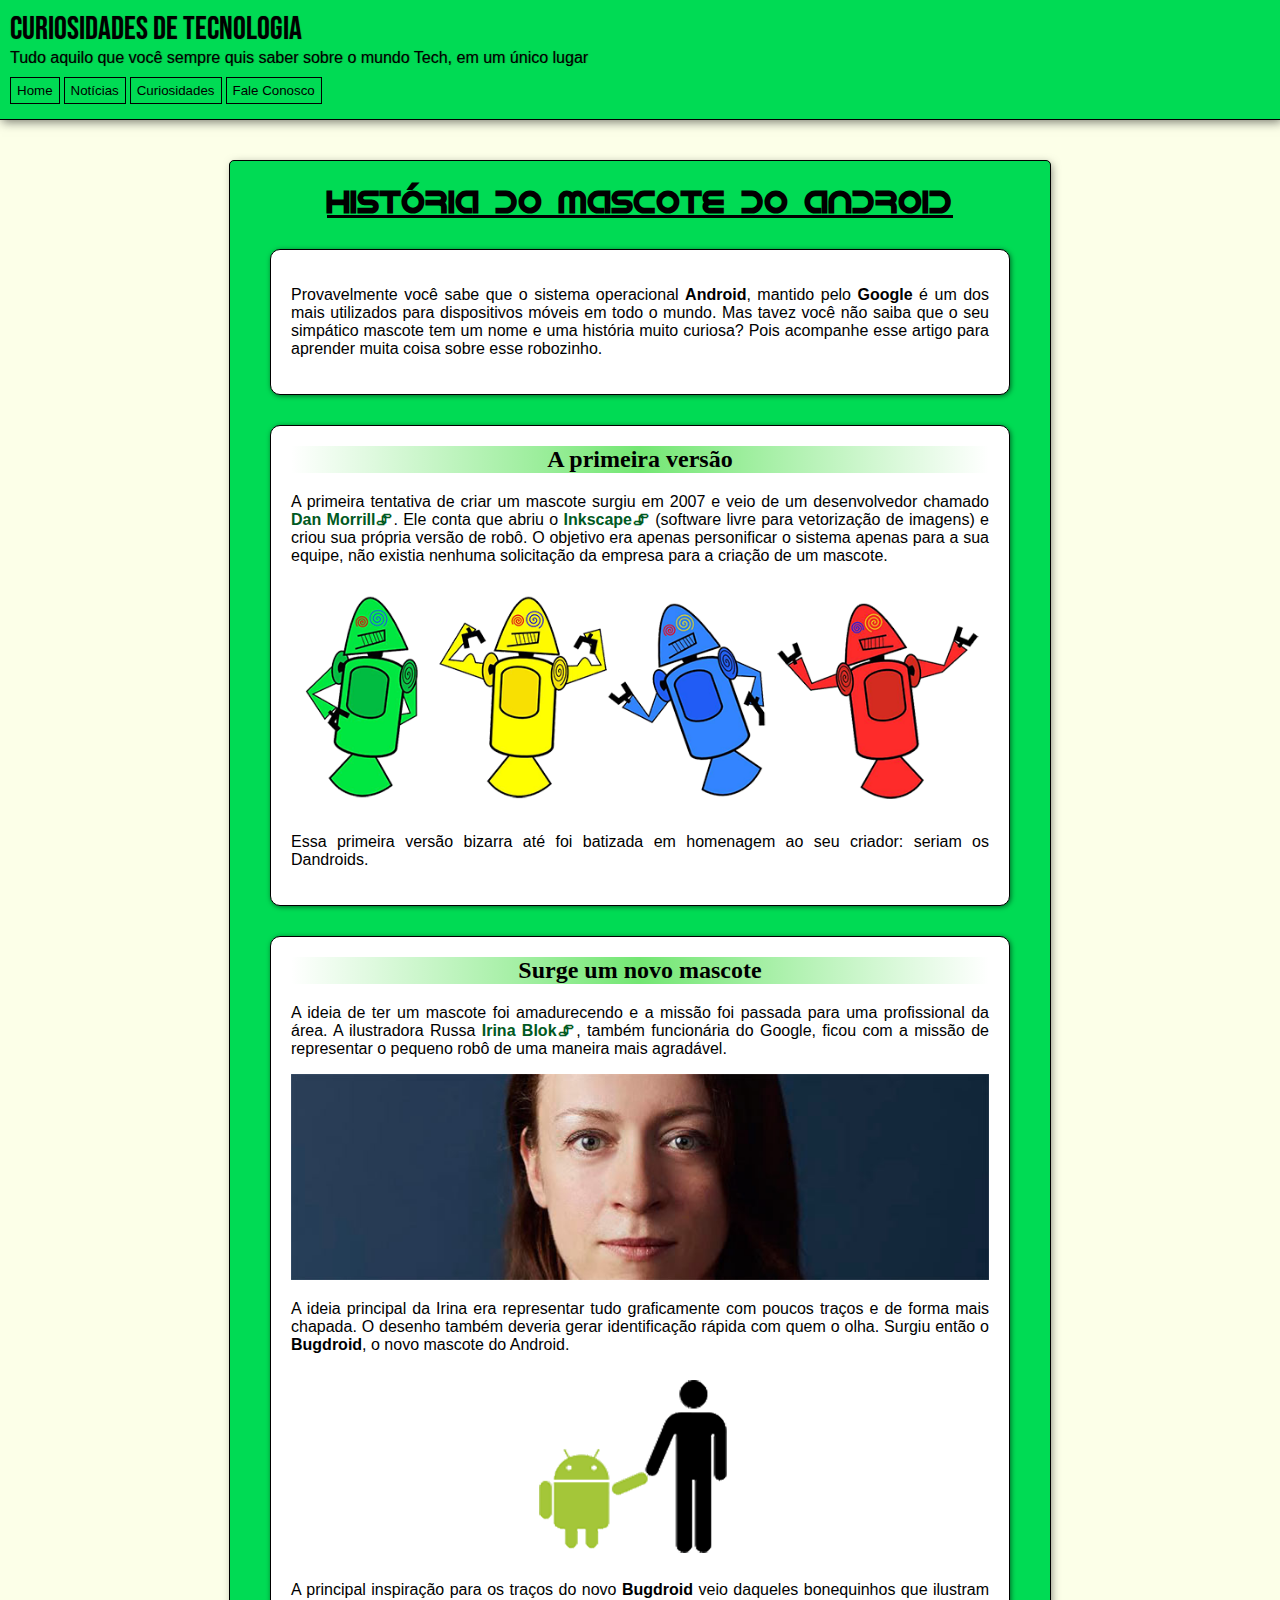
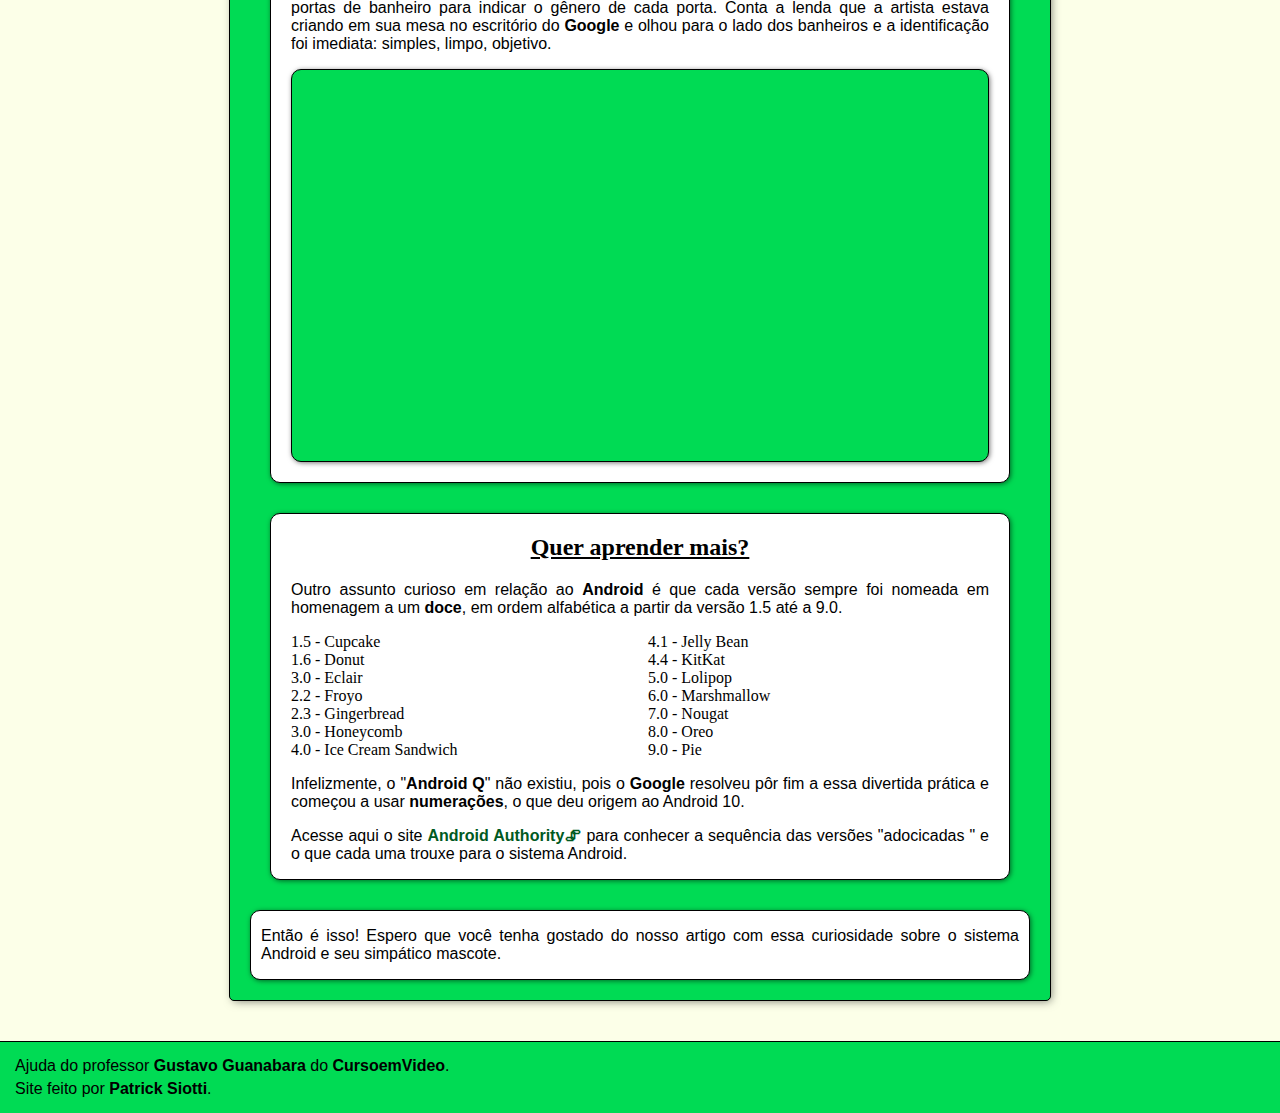
<file: projeto-site_01-main/projeto 01/index.html>
<!DOCTYPE html>
<html lang="pt-br">

<head>
    <meta charset="UTF-8">
    <meta http-equiv="X-UA-Compatible" content="IE=edge">
    <meta name="viewport" content="width=device-width, initial-scale=1.0">
    <title>Curiosidades da Internet</title>
    <link rel="stylesheet" href="style.css">
    <link rel="shortcut icon" href="img/favicon.ico" href="__MACOSX/imagens/_favicon.ico" type="image/x-icon">
</head>

<body>
    <header>
        <h1>Curiosidades de Tecnologia</h1>

        <p>Tudo aquilo que você sempre quis saber sobre o mundo Tech, em um único lugar</p>

        <nav>
            <a href="#"><button>Home</button></a>
            <a href="#"><button>Notícias</button></a>
            <a href="#"><button>Curiosidades</button></a>
            <a href="#"><button>Fale Conosco</button></a>
        </nav>
    </header>
    <main>
        <article>
            <h1>História do Mascote do Android</h1>
            <section>

                <p>Provavelmente você sabe que o sistema operacional <strong>Android</strong>, mantido pelo <strong>Google</strong> é um dos mais utilizados para dispositivos móveis em todo o mundo. Mas tavez você não saiba que o seu simpático mascote tem um nome e uma história muito curiosa? Pois acompanhe esse artigo para aprender muita coisa sobre esse robozinho.</p>

            </section>
            <section>

                <h2>A primeira versão</h2>

                <p>A primeira tentativa de criar um mascote surgiu em 2007 e veio de um desenvolvedor chamado <a class="external" hreflang="pt-br" rel="external" target="_blank" href="https://androidcommunity.com/dan-morrill-shows-us-the-android-mascot-that-almost-was-20130103/">Dan Morrill</a>. Ele conta que abriu o <a class="external" href="https://inkscape.org/pt-br/" target="_blank" hreflang="pt-br" rel="external">Inkscape</a> (software livre para vetorização de imagens) e criou sua própria versão de robô. O objetivo era apenas personificar o sistema apenas para a sua equipe, não existia nenhuma solicitação da empresa para a criação de um mascote.</p>

                <picture>
                    <source media="(max-width: 500px)" srcset="img/dan-droids-pq.png" type="image/png" width="350px">
                    <img id="dandroid" src="img/dan-droids.png" alt="foto dos mascotes do android" width="700px">
                </picture>

                <p>Essa primeira versão bizarra até foi batizada em homenagem ao seu criador: seriam os Dandroids.</p>

            </section>
            <section>

                <h2>Surge um novo mascote</h2>

                <p>A ideia de ter um mascote foi amadurecendo e a missão foi passada para uma profissional da área. A ilustradora Russa <a class="external" href="https://www.irinablok.com/android" target="_blank" hreflang="pt-br" rel="external">Irina Blok</a>, também funcionária do Google, ficou com a missão de representar o pequeno robô de uma maneira mais agradável.</p>

                <picture>
                    <source media="(max-width: 450px)" srcset="img/irina-blok-pq.jpg" type="image/png" width="300px">
                    <img src="img/irina-blok.jpg" alt="foto de irina, criadora do bugdroid" width="600px">
                </picture>

                <p>A ideia principal da Irina era representar tudo graficamente com poucos traços e de forma mais chapada. O desenho também deveria gerar identificação rápida com quem o olha. Surgiu então o <strong>Bugdroid</strong>, o novo mascote do Android.</p>

                <img src="img/bugdroid.png" alt="foto do bugdroid" id="fotoBD">

                <p>A principal inspiração para os traços do novo <strong>Bugdroid</strong> veio daqueles bonequinhos que ilustram portas de banheiro para indicar o gênero de cada porta. Conta a lenda que a artista estava criando em sua mesa no escritório do <strong>Google</strong> e olhou para o lado dos banheiros e a identificação foi imediata: simples, limpo, objetivo.</p>

                <div id="video">
                    <iframe width="560" height="315" src="https://www.youtube.com/embed/l2UDgpLz20M" title="YouTube video player" frameborder="0" preload="metadata" allow="accelerometer;clipboard-write;encrypted-media;gyroscope;picture-in-picture" allowfullscreen></iframe>
                </div>

            </section>

            <aside>

                <h2>Quer aprender mais?</h2>

                <p>Outro assunto curioso em relação ao <strong>Android</strong> é que cada versão sempre foi nomeada em homenagem a um <strong>doce</strong>, em ordem alfabética a partir da versão 1.5 até a 9.0.</p>

                <ul>
                    <li>1.5 - <abbr title="um pequeno bolo designado para servir uma única pessoa">Cupcake</abbr></li>
                    <li>1.6 - <abbr title="uma massa açucarada frita, que pode ser coberta com diversos tipos de cobertura doce e colorida">Donut</abbr></li>
                    <li>3.0 - <abbr title="um doce de confeitaria caracterizado pelo formato longo e oco, feito com massa de farinha de trigo, com diversos recheios cremosos e cobertura de calda de chocolate endurecida.">Eclair</abbr></li>
                    <li>2.2 - <abbr title="uma sobremesa gelada feita de iogurte, similar ao sorvete, porém com menor teor de gordura.">Froyo</abbr></li>
                    <li>2.3 - <abbr title="um biscoito ou bolacha feito de pão de mel, geralmente na forma de um ser humano">Gingerbread</abbr></li>
                    <li>3.0 - <abbr title="um caramelo açucarado com uma textura leve, rígida e semelhante a uma esponja">Honeycomb</abbr></li>
                    <li>4.0 - <abbr title="uma sobremesa congelada que consiste em sorvete entre dois biscoitos">Ice Cream Sandwich</abbr></li>
                    <li>4.1 - <abbr title="são pequenos doces de açúcar em forma de feijão">Jelly Bean</abbr></li>
                    <li>4.4 - <abbr title="uma marca comercial de chocolate composto pela combinação de wafer coberta por chocolate">KitKat</abbr></li>
                    <li>5.0 - <abbr title="uma espécie de confeito, criadao pelos norte-americanos, que é apresentada em variadas formas, cores e sabores, posicionadas num palito de madeira ou plástico.">Lolipop</abbr></li>
                    <li>6.0 - <abbr title="um confeito que, em sua forma moderna, consiste de açúcar ou xarope de milho, clara de ovo batido, gelatina previamente amolecida em água, goma arábica e flavorizantes, batidos até tomarem uma consistência esponjosa.">Marshmallow</abbr></li>
                    <li>7.0 - <abbr title="uma família de confeitos feitos com açúcar e/ou mel, castanhas assadas, claras em neve e, às vezes, picado de frutas cristalizadas.">Nougat</abbr></li>
                    <li>8.0 - <abbr title="Consiste em dois biscoitos redondos de chocolate e um recheio doce sabor baunilha.">Oreo</abbr></li>
                    <li>9.0 - <abbr title="um alimento cozido ao forno, feito com massa de farinha e recheado com ingredientes variados">Pie</abbr></li>
                </ul>

                <p>Infelizmente, o "<strong>Android Q</strong>" não existiu, pois o <strong>Google</strong> resolveu pôr fim a essa divertida prática e começou a usar <strong>numerações</strong>, o que deu origem ao Android 10.</p>

                <p>Acesse aqui o site <a class="external" href="https://www.androidauthority.com/history-android-os-name-789433/" target="_blank" hreflang="pt-br" rel="external">Android Authority</a> para conhecer a sequência das versões "adocicadas " e o que cada uma trouxe para o sistema Android.</p>

            </aside>
            <section class="footer">

                <p>Então é isso! Espero que você tenha gostado do nosso artigo com essa curiosidade sobre o sistema Android e seu simpático mascote.</p>

            </section>
        </article>
    </main>
    <footer>

        <p>Ajuda do professor <a href="https://github.com/gustavoguanabara" target="_blank" hreflang="en" rel="external">Gustavo Guanabara</a> do <a href="https://www.youtube.com/channel/UCrWvhVmt0Qac3HgsjQK62FQ" target="_blank" hreflang="pt-br" rel="external">CursoemVideo</a>.</p> 
        <p>Site feito por <a href="https://github.com/patrick-siotti" target="_blank" hreflang="en" rel="external">Patrick Siotti</a>.</p>

    </footer>
</body>

</html>
</file>
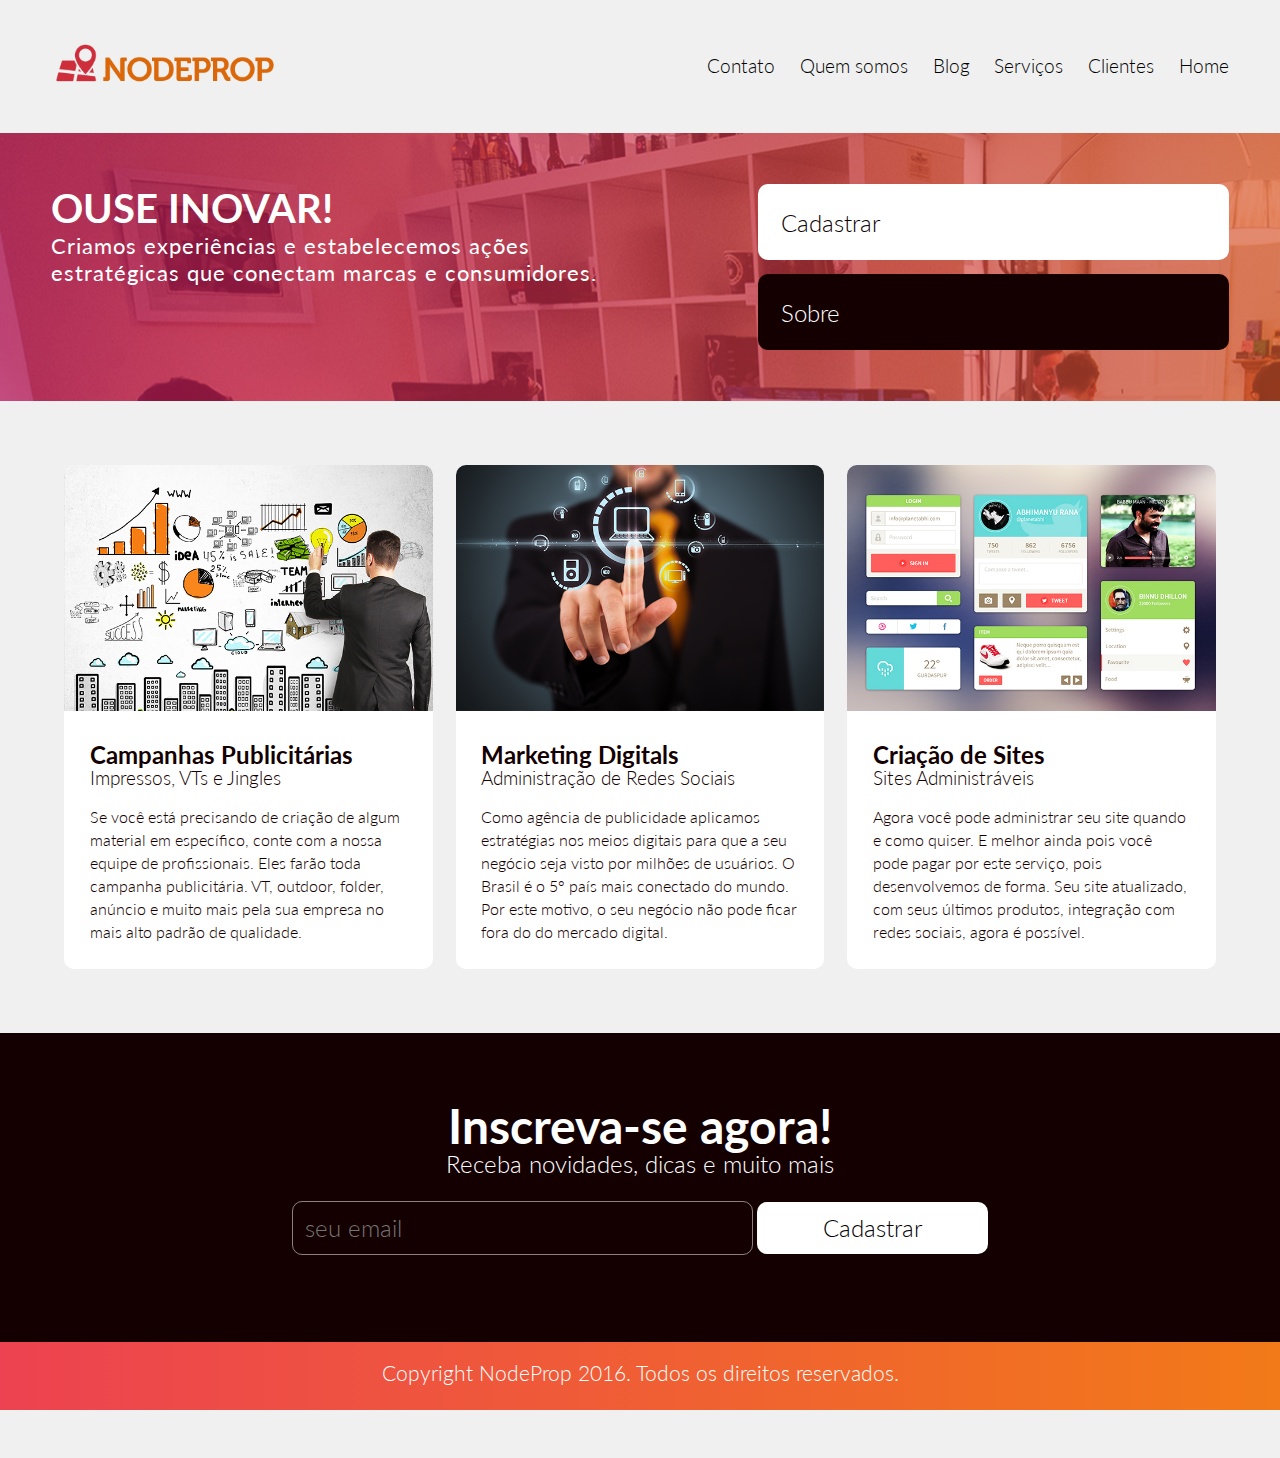
<file: projeto-site_03-main/projeto 03/index.html>
<!DOCTYPE html>
<html lang="en">
<head>
    <meta charset="UTF-8">
    <meta http-equiv="X-UA-Compatible" content="IE=edge">
    <meta name="viewport" content="width=device-width, initial-scale=1.0">
    <meta name="description" content="agência especializada em marketing digital, criação de sites e aplicativos mobile.">
    <meta name="keywords" content="marketing digital, marketing, sites, plicativos, aplicativos mobile">
    <meta name="robots" content="index, foloow">
    <meta name="author" content="patrick siotti">
    <link rel="stylesheet" href="style.css">
    <link rel="stylesheet" href="https://use.fontawesome.com/releases/v5.4.2/css/all.css" integrity="sha384-/rXc/GQVaYpyDdyxK+ecHPVYJSN9bmVFBvjA/9eOB+pb3F2w2N6fc5qB9Ew5yIns" crossorigin="anonymous">
    <link rel="shortcut icon" href="img/icon.png" type="image/x-icon">
    <title>NodePrope - especializada em soluções digitais</title>
    <script src="https://code.jquery.com/jquery-3.6.0.min.js"></script>
</head>
<body>
    <!--cabeçalho-->
    <header>
            <a href="index.html"><h1 id="logo">NodePrope - especializada em soluções digitais</h1></a>

            <button id="btn-menu"><i class="fas fa-bars fa-2x"></i></button>

            <nav id="menu">
                <a id="btn-close"><i class="fas fa-times-circle fa-lg"></i></a>
                <ul>
                    <li><a href="#">Home</a></li>
                    <li><a href="#">Clientes</a></li>
                    <li><a href="#">Serviços</a></li>
                    <li><a href="#">Blog</a></li>
                    <li><a href="#">Quem somos</a></li>
                    <li><a href="#">Contato</a></li>
                </ul>
            </nav>
    </header>
    <!--banner-->
    <div id="banner">
        <div id="title">
            <h2>OUSE INOVAR!</h2>
            <p>Criamos experiências e estabelecemos ações estratégicas que conectam marcas e consumidores.</p>
        </div>
        <div id="buttons">
            <button id="button-cadastrar">Cadastrar <i class="fas fa-arrow-circle-right"></i></button>
            <button id="button-sobre">Sobre <i class="fas fa-question-circle"></i></button>
        </div>
    </div>
    <!--principal-->
    <main>
        <section>
            <img src="img/criacoes.jpg" alt="Campanhas Publicitárias">
            <div>
                <a href="#">Campanhas Publicitárias</a>
                <h3>Impressos, VTs e Jingles</h3>
                <p>Se você está precisando de criação de algum material em específico, conte com a nossa equipe de profissionais. Eles farão toda campanha publicitária. VT, outdoor, folder, anúncio e muito mais pela sua empresa no mais alto padrão de qualidade.</p>
            </div>
        </section>
        <section>
            <img src="img/md.jpg" alt="Marketing Digital">
            <div>
                <a href="#">Marketing Digitals</a>
                <h3>Administração de Redes Sociais</h3>
                <p>Como agência de publicidade aplicamos estratégias nos meios digitais para que a seu negócio seja visto por milhões de usuários. O Brasil é o 5° país mais conectado do mundo. Por este motivo, o seu negócio não pode ficar fora do do mercado digital.</p>
            </div>
        </section>
        <section>
            <img src="img/cs.jpg" alt="Criação de Sites">
            <div>
                <a href="#">Criação de Sites</a>
                <h3>Sites Administráveis</h3>
                <p>Agora você pode administrar seu site quando e como quiser. E melhor ainda pois você pode pagar por este serviço, pois desenvolvemos de forma. Seu site atualizado, com seus últimos produtos, integração com redes sociais, agora é possível.</p>
            </div>
        </section>
    </main>
    <!--newslatter-->
    <div id="newslatter">
        <h2>Inscreva-se agora!</h2>
        <p>Receba novidades, dicas e muito mais</p>
        <form>
            <input type="email" name="email" id="email" placeholder="seu email">
            <button type="submit">Cadastrar</button>
        </form>
    </div>
    <!--rodapé-->
    <footer>
        <div id="sociais">
            <a href="#"><i class="fab fa-facebook-f fa-lg"></i></a>
            <a href="#"><i class="fab fa-twitter fa-lg"></i></a>
            <a href="#"><i class="fab fa-google fa-lg"></i></a>
            <a href="#"><i class="fab fa-instagram fa-lg"></i></a>
            <a href="#"><i class="far fa-envelope fa-lg"></i></a>
        </div>
        <p>Copyright <i class="far fa-copyright fa-sm"></i> NodeProp 2016. Todos os direitos reservados.</p>
    </footer>
</body>
<script>
    $("#btn-menu").click(function(){
        $("#menu").show()
    })
    $("#btn-close").click(function(){
        $("#menu").hide()
    })
</script>
</html>
</file>
<file: projeto-site_01-main/projeto 01/style.css>
@charset "UTF-8";
@font-face {
    font-family: Android;
    src: url(font/idroid.otf), url(__MACOSX/fontes/_idroid.otf);
    font-weight: normal;
    font-style: normal;
}

@font-face {
    font-family: BebasNeue;
    src: url(font/BebasNeue-Regular.ttf);
    font-weight: normal;
    font-style: normal;
}

body {
    margin: 0;
    background-color: #fcffe8;
}

p {
    font-family: Arial, Helvetica, sans-serif;
}

a.external::after {
    content: '\1F587';
}

header {
    background-color: #00DB54;
    display: flow-root;
    min-width: 100px;
    flex-direction: column;
    box-shadow: 2px 2px 10px #00000087;
    text-shadow: 0.4px 0.4px 1px #008031;
    padding: 10px 10px 15px 10px;
    border-bottom: 1px black solid;
}

header>h1 {
    font-family: BebasNeue, sans-serif;
    margin: 0px;
    font-weight: normal;
}

header>p {
    margin-top: 0px;
    margin-bottom: 5px;
}

nav>a>button {
    padding: 5px 6px;
    background-color: #00DB54;
    border: black 1px solid;
    margin-top: 5px;
    transition-duration: .2s;
}

nav>a>button:hover {
    box-shadow: 1px 1px 3px #00000087;
    padding: 5px 6px;
    border: black 1px solid;
    background-color: #40FF89;
}

nav>a>button:active {
    box-shadow: 1px 1px 3px #00000087;
    padding: 5px 6px;
    border: black 1px solid;
    background-color: #00DB54;
}

main {
    max-width: 800px;
    min-width: 100px;
    background-color: #00DB54;
    margin: auto;
    margin-top: 40px;
    margin-bottom: 40px;
    padding: 0px 10px 10px 10px;
    box-shadow: 2px 2px 10px -2px #00000087;
    border-radius: 5px;
    border: 1px black solid;
}

p>a {
    color: #005922;
    text-decoration: none;
    font-weight: bolder;
    font-size: 1em;
}

p>a:hover {
    text-decoration: underline;
}

img {
    width: 100%;
}

#fotoBD {
    max-width: 300px;
    display: flex;
    margin: auto;
}

article>h1 {
    text-align: center;
    text-decoration: underline;
    font-family: Android, sans-serif;
    font-size: 2em;
}

section>h2 {
    margin-top: 0px;
    text-align: center;
    background-image: linear-gradient(to right, transparent, rgba(0, 211, 0, 0.549), transparent);
}

aside>h2 {
    margin-top: 0px;
    text-align: center;
    text-decoration: underline;
}

section,
aside {
    border: black 1px solid;
    margin: 30px;
    padding: 20px;
    background-color: #ffffff;
    box-shadow: 1px 1px 5px #00000087;
    border-radius: 10px;
    text-align: justify;
}

aside {
    padding-bottom: 0px;
}

.footer {
    padding: 0px 10px;
    margin: 30px 10px 10px 10px;
}

#video {
    background-color: #00DB54;
    padding: 10px;
    padding-bottom: 54.6%;
    position: relative;
    border: 1px black solid;
    border-radius: 10px;
    box-shadow: 1px 1px 5px #00000087;
}

iframe {
    border-radius: 10px;
    position: absolute;
    top: 5%;
    left: 5%;
    width: 90%;
    height: 90%;
}

li {
    list-style: none;
    text-align: left;
}

ul {
    padding-left: 0px;
    columns: 2;
}

abbr {
    text-decoration: none;
}

footer {
    background-color: #00DB54;
    min-width: 100px;
    padding: 10px 0px 10px 10px;
    border-top: 1px black solid;
}

footer>p {
    margin: 5px;
}

footer a {
    color: black;
}
</file>
<file: projeto-site_03-main/projeto 03/style.css>
@charset "UTF-8";
@import url('https://fonts.googleapis.com/css2?family=Lato:wght@300;400;700&display=swap');

/*
    CSS NÃO OTIMIZADO
*/

/*===== RESET =====*/
* {
    margin: 0;
    padding: 0;
    font-size: 100%;
    border: none;
    outline: none;
    font-weight: 300;
    box-sizing: border-box;
    font-family: 'Lato', sans-serif;
}
body {
    background-color: rgb(240, 240, 240);
}
a {
    text-decoration: none;
}
ul, ol{
    list-style: none;
}
img {
    max-width: 100%;
}

/*GERAL*/

/*cabeçalho*/
header {
    width: 100%;
    float: left;
    padding: 3% 4%;
}
#logo {
    width: 56px; 
    height: 56px; 
    float: left; 
    background: url('img/logo-mobile.png') center center/56px no-repeat;
    font-size: 0;
}
#btn-menu {
    background-color: transparent;
    float: right;
    width: 56px; 
    height: 56px;
    text-align: center;
    border-radius: 56px;
    cursor: pointer;
    color: white;
    background: linear-gradient(to right, #ed4251, #f27a18);
}

/*menu*/
#menu {
    width: 100%;
    height: 100%;
    position: fixed;
    background-color: rgba(0, 0, 0, 0.9);
    top: 0;
    left: 0;
    display: none;
}
#btn-close{
    font-size: 2em;
    cursor: pointer;
    color: white;
    margin: 5% 5%;
    float: right
}
#menu ul {
    width: 100%;
    float: left;
    text-align: center;
}
#menu li{
    padding: 1.5%;
}
#menu li a{
    font-size: 2em;
    color: white;
    padding: 1.5% 3%;
}
#menu li a:hover{
    border: 1px solid #f27a18;
}

/*banner*/
#banner {
    background: url(img/bg.jpg), no-repeat fixed;
    padding: 4% 4%;
    text-align: center;
    float: left;
    width: 100%;
    color: white;
    box-sizing: border-box;
}
#title h2 {
    font-size: 2.5em;
    font-weight: 700;
}
#title p {
    font-size: 1.4em;
    font-weight: 400;
    letter-spacing: 1px;
}
#buttons {
    margin-top: 4%;
    width: 100%;
    font-size: 1.5em;
}
#buttons i {
    float: right;
}
#button-cadastrar {
    width: 100%;
    padding: 5%;
    border-radius: 10px;
    text-align: left;
    cursor: pointer;
    background: white;
    color: rgb(10, 0, 0);
}
#button-sobre {
    margin-top: 3%;
    width: 100%;
    padding: 5%;
    border-radius: 10px;
    text-align: left;
    cursor: pointer;
    background: rgb(20, 0, 0);
    color: white;
}

/*conteudo*/
main {
    padding: 5%;
    float: left;
}
main section {
    width: 100%;
    border-radius: 10px;
    background-color: rgb(255, 255, 255);
    color: rgb(20, 0, 0);
    margin-bottom: 5%;
    float: left;
}
section div {
    padding: 7%;
}
section img {
    border-radius: 10px 10px 0px 0px;
}
section a {
    color: rgb(20, 0, 0);
    font-size: 1.5em;
    font-weight: 700;
}
section h3 {
    font-size: 1.2em;
    margin-bottom: 5%;
    margin-top: -1%;
}
section p {
    line-height: 23px;
}
/*news latter*/
#newslatter {
    padding: 5%;
    text-align: center;
    float: left;
    width: 100%;
    background-color: rgb(20, 0, 0);
    color: white;
}
#newslatter h2 {
    font-weight: 700;
    font-size: 2em;
}
#newslatter p {
    margin-top: -5px;
    margin-bottom: 5%;
}
#newslatter input {
    width: 100%;
    background-color: transparent;
    border: solid 1px rgba(255, 255, 255, 0.5);
    padding: 7% 5%;
    border-radius: 5px;
    margin-bottom: 5%;
}
#newslatter button {
    cursor: pointer;
    width: 100%;
    color: black;
    background-color: white;
    padding: 7% 5%;
    border-radius: 10px;
}
/*rodapé*/
footer {
    background: linear-gradient(to right, #ed4251, #f27a18);
    width: 100%;
    text-align: center;
    color: white;
    padding: 5%;
    float: left;
}
footer div i {
    padding: 0 5% 5% 5%;
    color: rgba(255, 255, 255, 0.665);
}
footer div i:hover{
    color: white;
}

/*telas menores*/
@media screen and (min-width: 375px) {
    #newslatter input {
        font-size: 1.5em;
        padding: 5% 5%;
    }
    #newslatter button {
        padding: 5% 5%;
        font-size: 1.5em;
    }
    #logo {
        width: 227px; 
        background: url('img/logo.png') center center/227px no-repeat;
    }
}
/*telas medias*/
@media screen and (min-width: 650px) {
    #banner {
        text-align: left;
    }
    #title {
        float: left;
        width: 60%;
        padding-right: 10%;
    }
    #buttons {
        float: right;
        width: 40%;
        margin-top: 0;
    }
    main section {
        max-width: 48%;
        float: left;
        margin-right: 2%;
    }
    main:nth-child(2) {
        margin-right: 0%;
    }
    #newslatter h2{
        font-size: 3em;
    }
    #newslatter p {
        font-size: 1.5em;
        margin-bottom: 2%;
    }
    #newslatter input {
        padding: 2% 2%;
        width: 70%;
        margin-bottom: 2%;
    }
    #newslatter button {
        padding: 2% 2%;
        width: 70%;
    }
    footer a{
        font-size: 1.5rem;
    }
    footer p {
        font-size: 1.2em;
    }
}
/*telas maiores*/
@media screen and (min-width: 1024px) {
    main section {
        width: 32%;
        margin-bottom: 0;
    }
    main section:last-child {
        margin-right: 0;
    }
    #newslatter input{
        width: 40%;
        border-radius: 10px;
        padding: 1% 1%;
    }
    #newslatter button{
        width: 20%;
        padding: 1% 1%;
    }
    footer p {
        font-size: 1.3em
    }
    #sociais {
        margin-bottom: -3%;
    }
    footer {
        padding: 2% 2%;
    }
    #btn-menu {
        display: none;
    }
    #btn-close {
        display: none;
    }
    #menu {
        display: block !important;
        background-color: transparent;
        float: right;
        position: static;
        width: 70%;
        height: 56px;
        line-height: 56px;
    }
    #menu li {
        float: right;
        padding: 0;
        margin-left: 3%;
    }
    #menu li a {
        color: black;
        font-size: 1.2em;
        padding: 0;
    }
    #menu li a:hover{
        border: none;
        color: #f27a18;
    }

}
</file>
